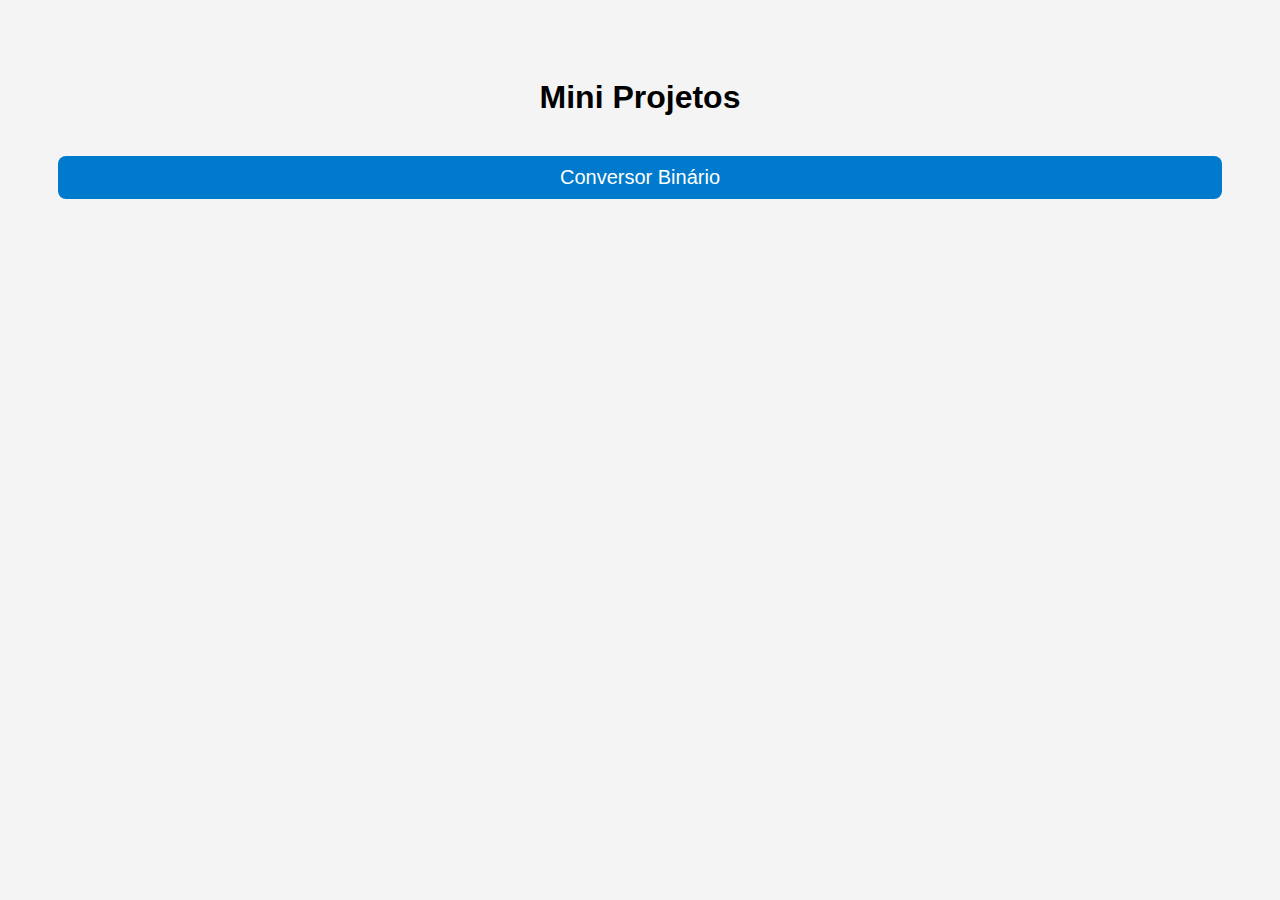
<file: index.html>
<!DOCTYPE html>
<html lang="pt">
<head>
    <meta charset="UTF-8">
    <title>Mini Projetos</title>
    <style>
        body {
            font-family: Arial, sans-serif;
            text-align: center;
            padding: 50px;
            background-color: #f4f4f4;
        }
        h1 { margin-bottom: 40px; }
        a {
            display: block;
            margin: 15px 0;
            font-size: 20px;
            text-decoration: none;
            color: #fff;
            background-color: #007acc;
            padding: 10px 20px;
            border-radius: 8px;
            transition: background-color 0.3s;
        }
        a:hover { background-color: #005f99; }
    </style>
</head>
<body>
    <h1>Mini Projetos</h1>
    <a href="Conversor-Binário/index.html" target="_blank">Conversor Binário</a>
</body>
</html>
</file>
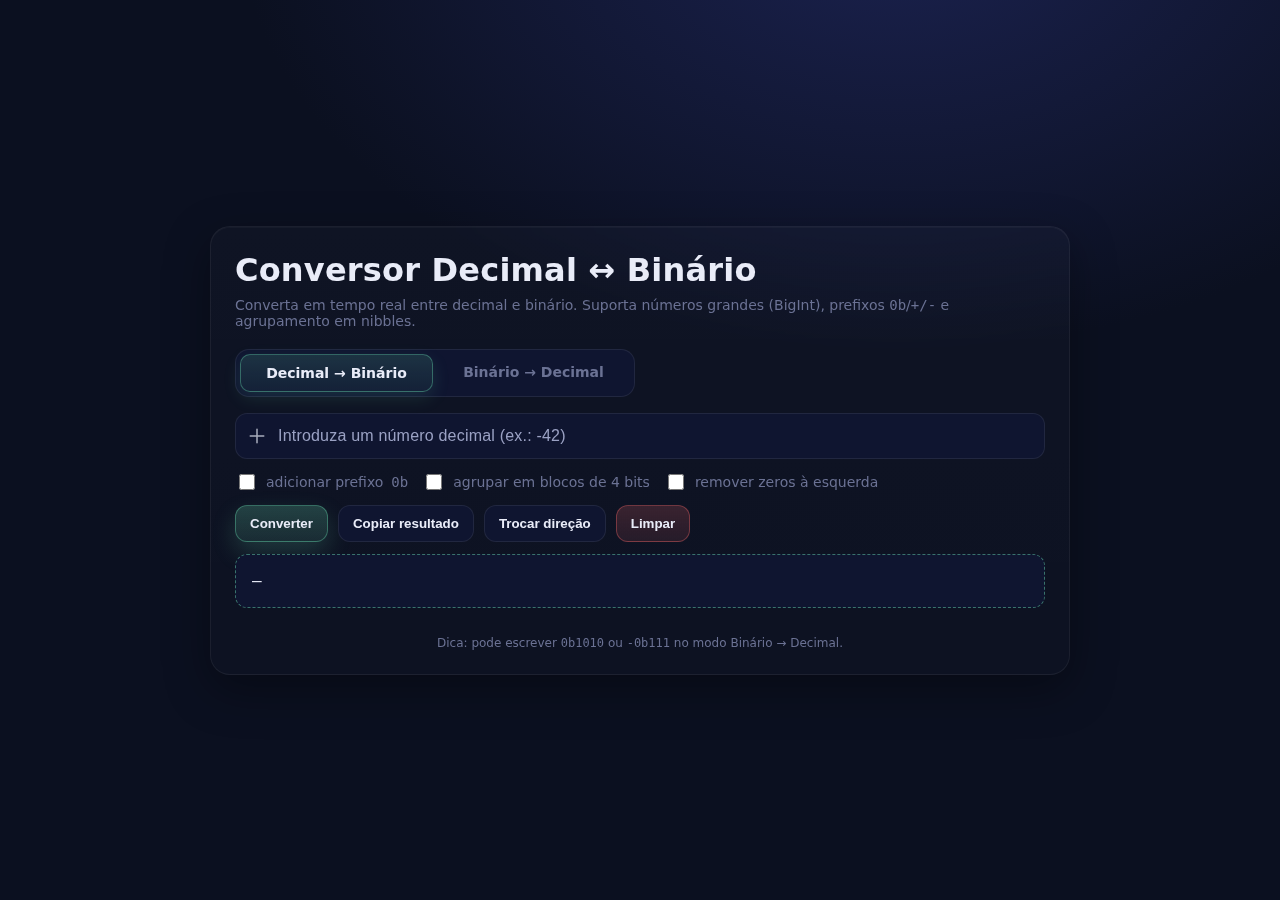
<file: Conversor-Binário/index.html>
<!DOCTYPE html>
<html lang="pt-PT">
<head>
  <meta charset="utf-8" />
  <meta name="viewport" content="width=device-width, initial-scale=1" />
  <title>Conversor Decimal ↔ Binário</title>
  <link rel="stylesheet" href="style.css">
</head>
<body>
  <div class="container">
    <div class="card" role="region" aria-label="Conversor Decimal Binário">
      <h1>Conversor Decimal ↔ Binário</h1>
      <p class="sub">Converta em tempo real entre decimal e binário. Suporta números grandes (BigInt), prefixos <code>0b</code>/<code>+/-</code> e agrupamento em nibbles.</p>

      <div class="mode">
        <div class="segmented" role="tablist" aria-label="Direção de conversão">
          <input type="radio" id="m1" name="mode" value="d2b" checked>
          <label for="m1" role="tab" aria-selected="true">Decimal → Binário</label>
          <input type="radio" id="m2" name="mode" value="b2d">
          <label for="m2" role="tab" aria-selected="false">Binário → Decimal</label>
        </div>
      </div>

      <div class="row" style="margin-top:10px;">
        <div class="field" aria-live="polite">
          <svg width="18" height="18" viewBox="0 0 24 24" fill="none" aria-hidden="true"><path d="M12 3v18m9-9H3" stroke="currentColor" opacity=".7" stroke-width="2" stroke-linecap="round"/></svg>
          <input id="input" inputmode="text" placeholder="Introduza um número decimal (ex.: -42)" autocomplete="off" spellcheck="false" aria-label="Valor de entrada" />
        </div>

        <div class="options">
          <label class="option"><input type="checkbox" id="prefix"> adicionar prefixo <code>0b</code></label>
          <label class="option"><input type="checkbox" id="group"> agrupar em blocos de 4 bits</label>
          <label class="option"><input type="checkbox" id="trim"> remover zeros à esquerda</label>
        </div>

        <div class="btns">
          <button class="primary" id="convert">Converter</button>
          <button class="ghost" id="copy">Copiar resultado</button>
          <button class="ghost" id="swap" title="Trocar direção">Trocar direção</button>
          <button class="danger" id="clear">Limpar</button>
        </div>

        <div class="result" id="output" aria-live="assertive">—</div>
        <div id="error" class="muted" role="status"></div>
      </div>

      <footer>
        Dica: pode escrever <code>0b1010</code> ou <code>-0b111</code> no modo Binário → Decimal.
      </footer>
    </div>
  </div>

  <script src="script.js"></script>
</body>
</html>
</file>
<file: Conversor-Binário/style.css>
:root {
      --bg: #0b1020;
      --card: #121832;
      --muted: #6b7294;
      --text: #e9ecf8;
      --accent: #6ee7b7;
      --danger: #ff6b6b;
      --ring: rgba(110,231,183,.35);
    }
    * { box-sizing: border-box; }
    html, body { height: 100%; }
    body {
      margin: 0; font-family: ui-sans-serif, system-ui, -apple-system, Segoe UI, Roboto, Ubuntu,
      Cantarell, Noto Sans, Helvetica Neue, Arial, "Apple Color Emoji", "Segoe UI Emoji";
      background: radial-gradient(1200px 800px at 70% -10%, #1b2250 0%, var(--bg) 55%);
      color: var(--text);
      display: grid; place-items: center;
      padding: 24px;
    }
    .container {
      width: 100%; max-width: 860px;
    }
    .card {
      background: linear-gradient(180deg, rgba(255,255,255,0.02), rgba(255,255,255,0.01));
      border: 1px solid rgba(255,255,255,0.06);
      border-radius: 20px; padding: 24px;
      box-shadow: 0 15px 45px rgba(0,0,0,.35), inset 0 1px 0 rgba(255,255,255,.03);
      backdrop-filter: blur(8px);
    }
    h1 { margin: 0 0 8px; font-weight: 800; letter-spacing: .2px; }
    .sub { margin: 0 0 20px; color: var(--muted); font-size: 14px; }
    .mode {
      display: grid; grid-template-columns: 1fr 1fr; gap: 10px; margin-bottom: 16px;
    }
    .segmented {
      position: relative; background: #0f1530; border: 1px solid rgba(255,255,255,0.08);
      border-radius: 14px; padding: 4px; display: grid; grid-template-columns: 1fr 1fr; gap: 4px;
    }
    .segmented input { display:none; }
    .segmented label {
      text-align: center; padding: 10px 12px; border-radius: 10px; cursor: pointer;
      user-select: none; transition: transform .06s ease;
      color: var(--muted); font-weight: 600; font-size: 14px;
    }
    .segmented label:hover { transform: translateY(-1px); }
    .segmented input:checked + label {
      background: linear-gradient(180deg, rgba(110,231,183,.14), rgba(110,231,183,.06));
      border: 1px solid var(--ring); color: var(--text);
      box-shadow: 0 6px 18px rgba(110,231,183,.12);
    }
    .row { display: grid; grid-template-columns: 1fr; gap: 12px; }
    .field {
      background: #0f1530; border: 1px solid rgba(255,255,255,0.08);
      border-radius: 12px; padding: 12px; display: flex; gap: 10px; align-items: center;
    }
    .field input {
      flex: 1; background: transparent; border: none; outline: none; color: var(--text);
      font-size: 16px; letter-spacing: .2px;
    }
    .field input::placeholder { color: #9aa1c3; }
    .btns { display: flex; gap: 10px; flex-wrap: wrap; }
    button {
      appearance: none; border: 1px solid rgba(255,255,255,0.08); background: #0f1530;
      color: var(--text); padding: 10px 14px; border-radius: 12px; font-weight: 700; cursor: pointer;
      transition: transform .08s ease, box-shadow .2s ease, border-color .2s ease;
    }
    button:hover { transform: translateY(-1px); }
    .primary { border-color: var(--ring); background: linear-gradient(180deg, rgba(110,231,183,.22), rgba(110,231,183,.12)); box-shadow: 0 10px 25px rgba(110,231,183,.18); }
    .ghost { background: #0f1530; }
    .danger { border-color: rgba(255,107,107,.35); background: linear-gradient(180deg, rgba(255,107,107,.18), rgba(255,107,107,.10)); }
    .options { display: flex; gap: 14px; flex-wrap: wrap; color: var(--muted); font-size: 14px; }
    .option { display: inline-flex; gap: 8px; align-items: center; }
    .option input { width: 16px; height: 16px; }

    .result {
      padding: 14px 16px; background: #0f1530; border: 1px dashed rgba(110,231,183,.45);
      border-radius: 12px; font-family: ui-monospace, SFMono-Regular, Menlo, Monaco, Consolas, monospace;
      letter-spacing: .2px; line-height: 1.5; word-break: break-word; white-space: pre-wrap;
    }
    .muted { color: var(--muted); }
    .err { color: var(--danger); font-weight: 700; }
    footer { margin-top: 16px; color: var(--muted); font-size: 12px; text-align: center; }
</file>
